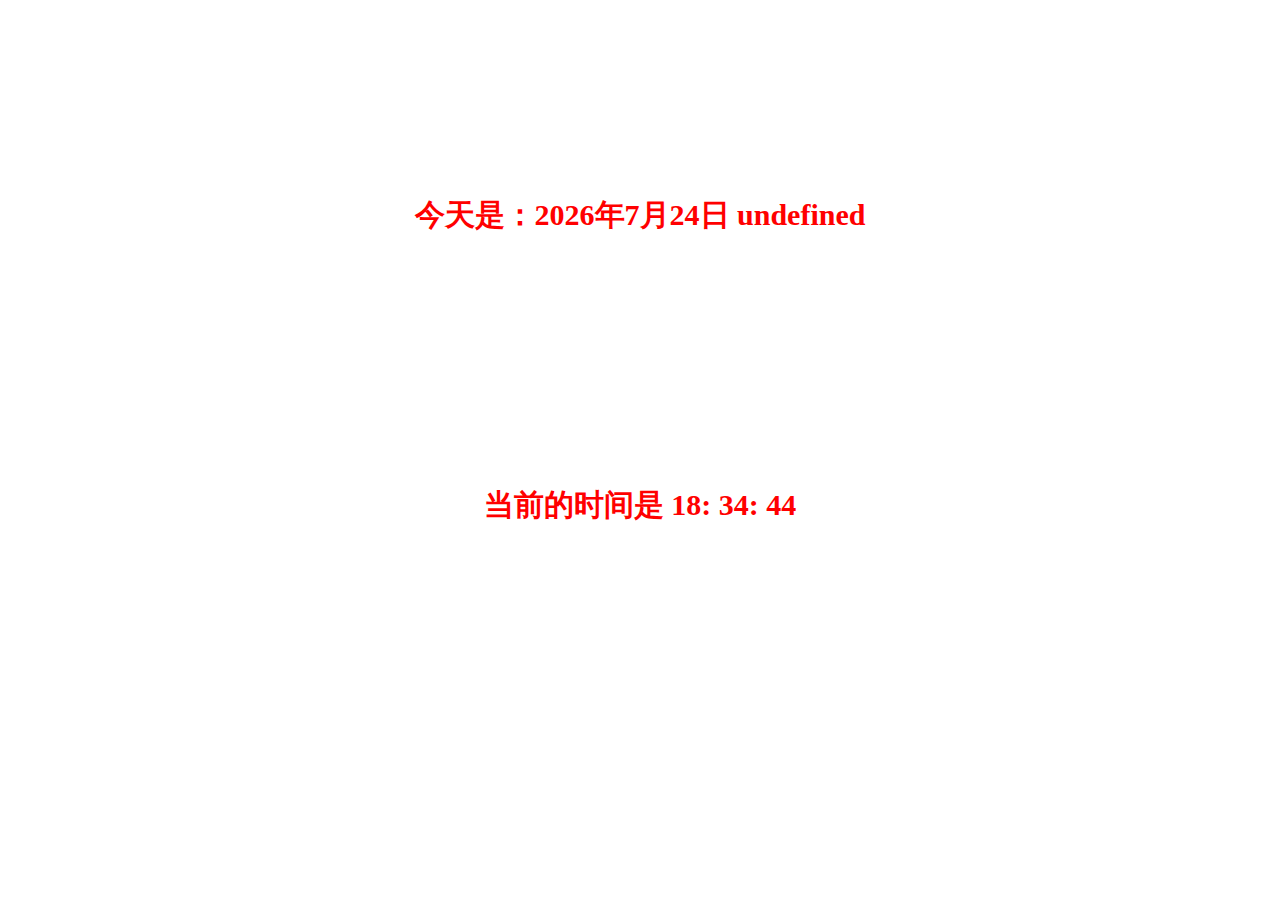
<file: date1.html>
<!DOCTYPE html>
<html>

<head lang="en">
    <meta charset="UTF-8">
    <title></title>
    <style>
        div {
            width: 800px;
            margin: 200px auto;
            color: red;
            text-align: center;
            font: 600 30px/30px "simsun";
        }
    </style>
</head>

<body>
    <div></div>
    <div id="time"></div>

    <script>
        var date = new Date();
        var xingqiji = date.getDay();
        var year = date.getFullYear()
        var month = date.getMonth()
        var day = date.getDate()
        var hour = date.getHours()
        var minute = date.getMinutes()

        var seconds = date.getSeconds()

        var arr = ["星期天", "星期一", "星期二"]
        document.querySelector("div").innerHTML = `今天是：${year}年${month + 1}月${day}日 ${arr[xingqiji]}`
        document.querySelector("div").innerHTML += `<br/>`
        document.querySelector("div").innerHTML += `<br/>`
        document.querySelector("div").innerHTML += `<br/>`
        setInterval(fn, 1000);

        fn()

        function fn() {
            date = new Date();
            hour = date.getHours()

            console.log(typeof hour)
            minute = date.getMinutes()

            seconds = date.getSeconds()
            document.querySelector("#time").innerHTML = `当前的时间是 ${format(hour)}: ${format(minute)}: ${format(seconds)}`

        }

        function format(num) {
            if (num < 10) {
                num = "0" + num;
                return num
            } else {
                return num
            }
        }



        var date2 = new Date(2019, 6, 16, 18, 0, 0)
        fn2()
        setInterval(fn2, 1000);

        function fn2() {
            date = new Date();
            var cha = date2 - date
                // 毫秒数
            console.log(cha)

            console.log(parseInt(cha / 1000 % 60))
            console.log(parseInt(cha / 1000 / 60 % 60))
            console.log(parseInt(cha / 1000 / 60 / 60 % 24))
            console.log(parseInt(cha / 1000 / 60 / 60 / 24 % 30))

            console.log(date2)

        }
    </script>

</body>

</html>
</file>
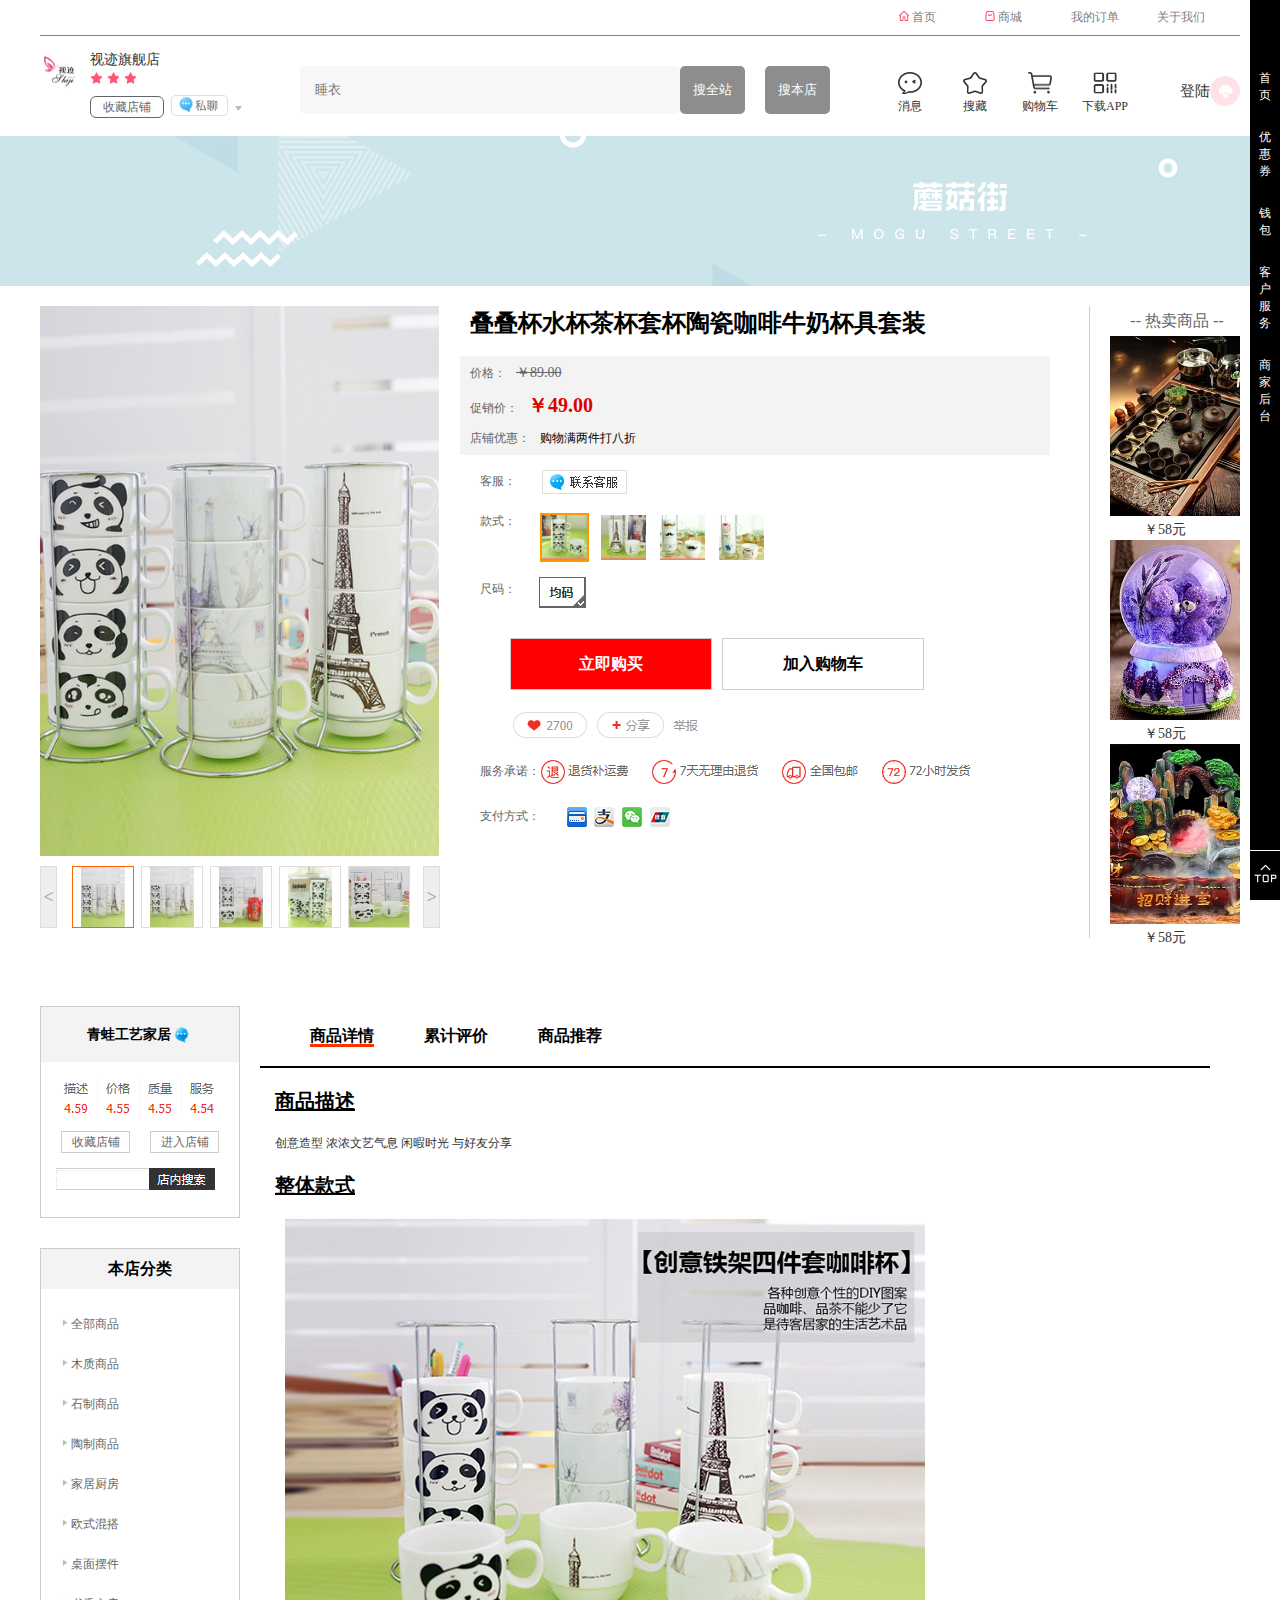
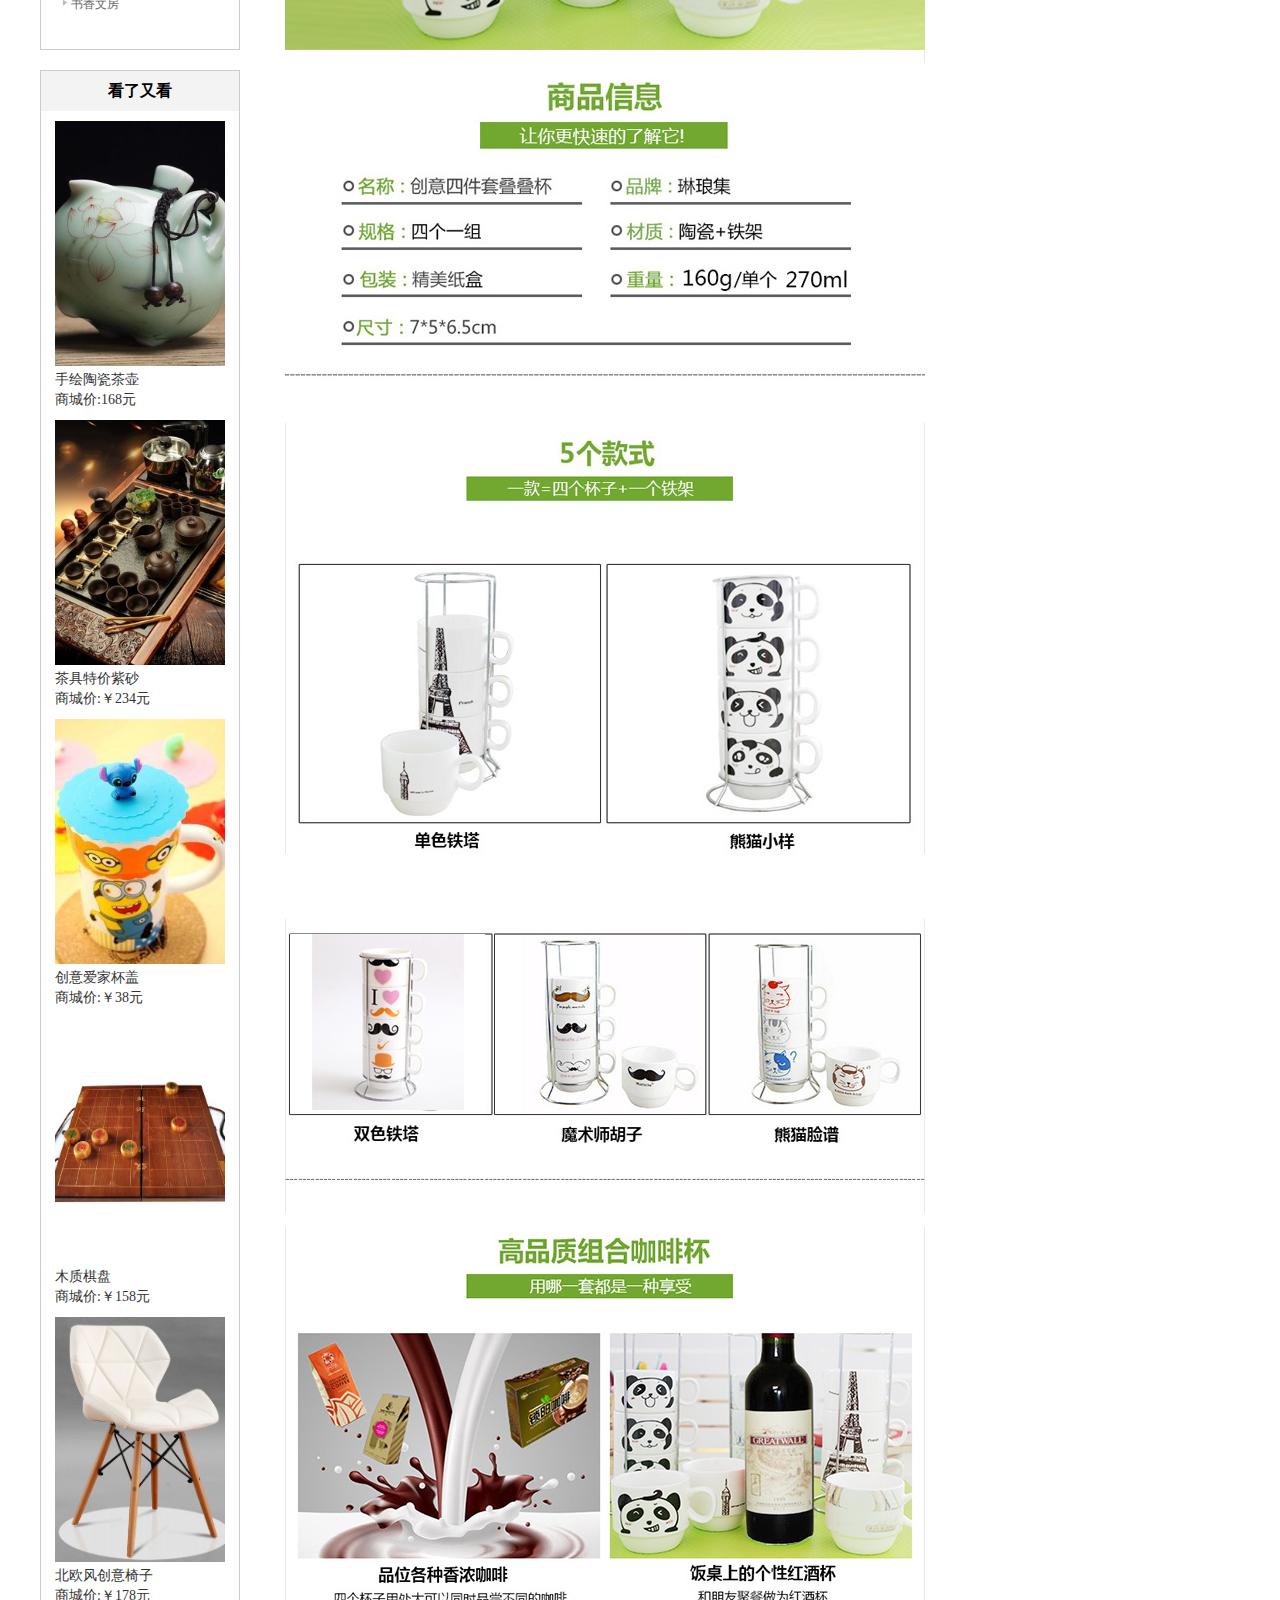
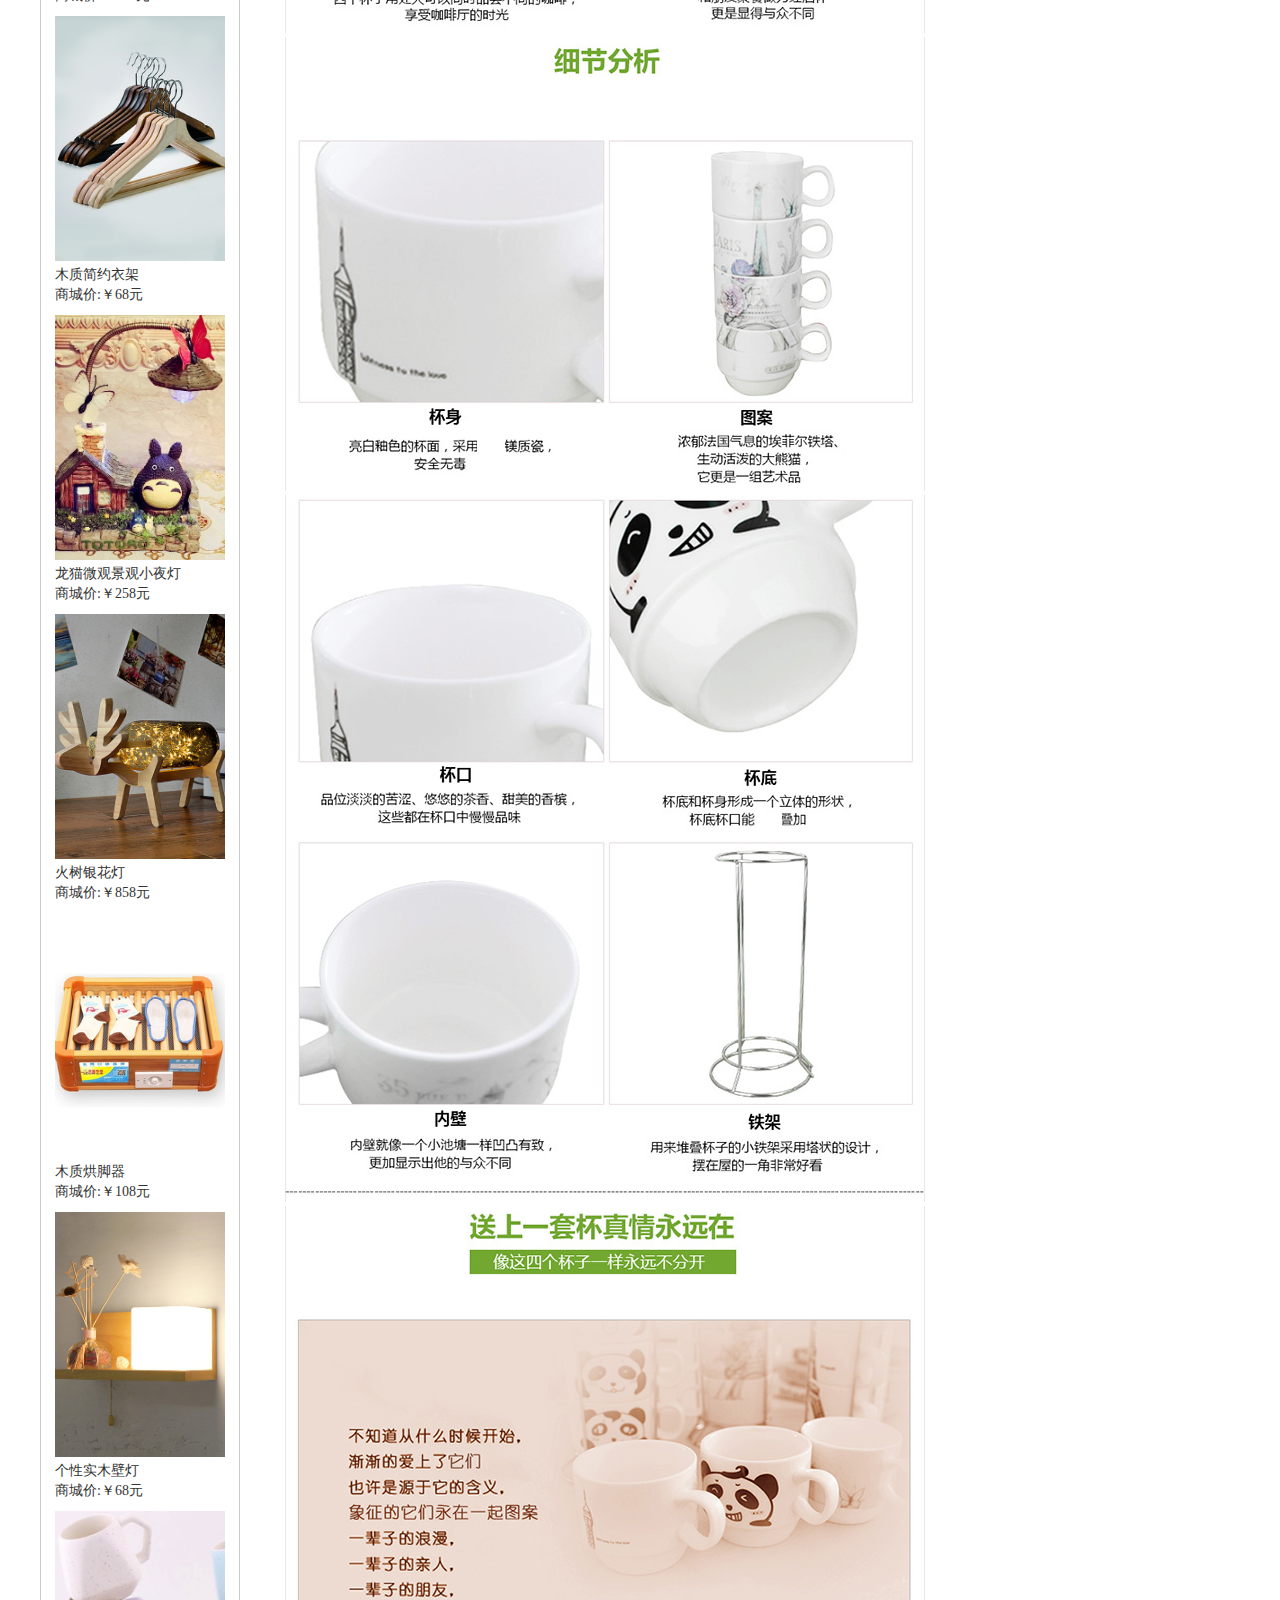
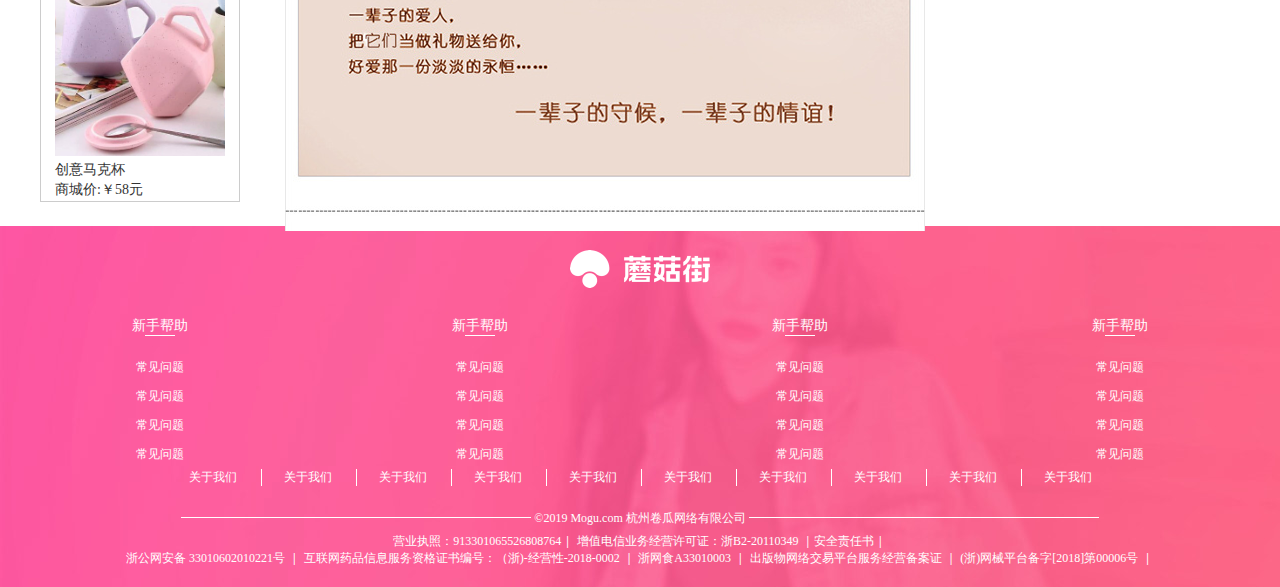
<file: shopdetail.html>
<!doctype html>
<html>

<head>
    <meta charset="utf-8">
    <title>详情页面</title>
    <link href="./css/shopdetail.css" rel="stylesheet" type="text/css">

    <script src="js/jquery-1.9.1.min.js"></script>
    <script src="js/common.js"></script>
    <script type="text/javascript">
        $(document).ready(function() {
            var showproduct = {
                "boxid": "showbox",
                "sumid": "showsum",
                "boxw": 400,
                "boxh": 550,
                "sumw": 60, //列表每个宽度,该版本中请把宽高填写成一样
                "sumh": 60, //列表每个高度,该版本中请把宽高填写成一样
                "sumi": 7, //列表间隔
                "sums": 5, //列表显示个数
                "sumsel": "sel",
                "sumborder": 1, //列表边框，没有边框填写0，边框在css中修改
                "lastid": "showlast",
                "nextid": "shownext"
            }; //参数定义	  
            $.ljsGlasses.pcGlasses(showproduct); //方法调用，务必在加载完后执行
            $(function() {
                    $('.tabs a').click(function() {
                            var $this = $(this);
                            $('.panel').hide();
                            $('.tabs a.active').removeClass('active');
                            $this.addClass('active').blur();
                            var panel = $this.attr("href");
                            $(panel).show();
                            return fasle; //告诉浏览器  不要纸箱这个链接
                        }) //end click
                    $(".tabs li:first a").click() //web 浏览器，单击第一个标签吧
                }) //end ready
            $(".centerbox li").click(function() {
                $("li").removeClass("now");
                $(this).addClass("now")
            });
        });
    </script>
</head>

<body>
    <!-----header部分------->
    <div class="head clearfix">
        <div class="head-ul clearfix">
            <ul>
                <li><img src="./img/17.png">首页</li>
                <li><img src="./img/18.png">商城</li>
                <li>我的订单</li>
                <li>关于我们</li>
            </ul>
        </div>
        <div class="head-lower-left clearfix">
            <div class="container2 clearfix">
                <div class="shop">
                    <div class="shop-top clearfix">
                        <a href="#" class="shop-top2 clearfix"><img src="./img/52.jpg"></a>
                        <div class="shop-top3 clearfix">
                            <p class="shop-top3-1">视迹旗舰店</p>
                            <i></i><i></i><i></i>
                        </div>
                    </div>
                    <div class="shop-lower">
                        <a href="#" class="shop-lower1">收藏店铺</a>
                        <a href="#" class="shop-lower2"><img src="./img/55.gif"></a>
                        <a href="#" class="shop-lower3"></a>
                    </div>
                </div>
                <!-- 搜索框 -->
                <div class="head-lower-in">
                    <div class="head-lower-in-search">
                        <input type="text" placeholder="睡衣"><button>搜全站</button><button>搜本店</button>
                    </div>
                </div>
                <!-- 导航信息 -->
                <div class="head-lower-right">
                    <ul class="head-lower-right-1">
                        <li>
                            <i><img src="./img/12.png"></i>
                            <p>消息</p>
                        </li>
                        <li>
                            <i><img src="./img/13.png"></i>
                            <p>搜藏</p>
                        </li>
                        <li>
                            <i><img src="./img/14.png"></i>
                            <p>购物车</p>
                        </li>
                        <li class="head-lower-right-1-1">
                            <i><img src="./img/15.png"></i>
                            <p>下载APP</p>
                            <div class="head-lower-right-1-1-1"><img src="./img/50.png" alt=""></div>
                        </li>
                    </ul>
                    <div class="head-lower-right2">
                        <a href="./Signin.html"><img src="./img/16.png"><span>登陆</span></a>
                    </div>
                </div>
            </div>
        </div>
    </div>
    <div class="header"></div>
    <!-----header结束------->
    <!-----商品详情部分------->
    <div class="shopdetails">
        <!-------放大镜-------->
        <div id="leftbox">
            <div id="showbox">
                <img src="images/shopdetail/img01.png" width="400" height="550" />
                <img src="images/shopdetail/img02.png" width="400" height="550" />
                <img src="images/shopdetail/img03.png" width="400" height="550" />
                <img src="images/shopdetail/img04.png" width="400" height="550" />
                <img src="images/shopdetail/img05.png" width="400" height="400" />
                <img src="images/shopdetail/img01.png" width="400" height="400" />

            </div>
            <!--展示图片盒子-->
            <div id="showsum"></div>
            <!--展示图片里边-->
            <p class="showpage">
                <a href="javascript:void(0);" id="showlast">
                    < </a>
                        <a href="javascript:void(0);" id="shownext"> > </a>
            </p>
        </div>
        <!----中间----->

        <div class="centerbox">
            <p class="imgname">叠叠杯水杯茶杯套杯陶瓷咖啡牛奶杯具套装</p>
            <p class="Aprice">价格：<samp>￥89.00</samp></p>
            <p class="price">促销价：<samp>￥49.00</samp></p>
            <p class="youhui">店铺优惠：<samp>购物满两件打八折</samp></p>
            <p class="kefu">客服：</p>
            <ul>
                <li class="kuanshi">款式：</li>
                <li class="now shopimg">
                    <a href="#" title="熊猫套装"><img src="images/shopdetail/kuanshi01.jpg" width="45"></a>
                </li>
                <li class="shopimg">
                    <a href="#" title="铁塔套装"><img src="images/shopdetail/kuanshi02.jpg" width="45"></a>
                </li>
                <li class="shopimg">
                    <a href="#" title="创意胡子"><img src="images/shopdetail/kuanshi03.jpg" width="45"></a>
                </li>
                <li class="shopimg">
                    <a href="#" title="四色小猫"><img src="images/shopdetail/kuanshi04.jpg" width="45"></a>
                </li>
            </ul>
            <div class="clear"></div>
            <p class="chima">尺码：</p>
            <p class="buy"><a href="#" id="firstbuy">立即购买</a><a href="#">加入购物车</a></p>
            <div class="clear"></div>
            <div class="fenx">
                <a href="#"><img src="images/shopdetail/tell07.png"></a>
            </div>
            <p class="fuwu">服务承诺：</p>
            <p class="pay">支付方式：</p>
        </div>

        <!-----右边------->
        <div class="rightbox">
            <p class="name">-- 热卖商品 --</p>
            <img src="images/shopdetail/reimai02.jpg" width="130" height="180">
            <p>￥58元</p>

            <img src="images/shopdetail/reimai01.jpg" width="130" height="180">
            <p>￥58元</p>


            <img src="images/shopdetail/reimai03.jpg" width="130" height="180">
            <p>￥58元</p>
        </div>

    </div>
    <!-----商品详情部分结束------->
    <!-----商品详情评价部分------->
    <div class="evaluate">

        <div class="classify">
            <div class="shopim">
                <p class="name">青蛙工艺家居<img src="images/shopdetail/tell01.png" width="22" height="22"></p>
                <img src="images/shopdetail/tellbottom.png">
                <p class="sc"><a href="#">收藏店铺</a></p>
                <p class="sc"><a href="#">进入店铺</a></p>
                <div class="search">
                    <input class="left" type="text" />
                    <input class="right" type="button" style=" cursor:pointer;" value="" />
                </div>
            </div>
            <div class="shopfl">
                <p class="name">本店分类</p>
                <ul>
                    <li>
                        <a href="#"><img src="images/shopdetail/tell02.png" width="10" height="10">全部商品</a>
                    </li>
                    <li>
                        <a href="#"><img src="images/shopdetail/tell02.png" width="10" height="10">木质商品</a>
                    </li>
                    <li>
                        <a href="#"><img src="images/shopdetail/tell02.png" width="10" height="10">石制商品</a>
                    </li>
                    <li>
                        <a href="#"><img src="images/shopdetail/tell02.png" width="10" height="10">陶制商品</a>
                    </li>
                    <li>
                        <a href="#"><img src="images/shopdetail/tell02.png" width="10" height="10">家居厨房</a>
                    </li>
                    <li>
                        <a href="#"><img src="images/shopdetail/tell02.png" width="10" height="10">欧式混搭</a>
                    </li>
                    <li>
                        <a href="#"><img src="images/shopdetail/tell02.png" width="10" height="10">桌面摆件</a>
                    </li>
                    <li>
                        <a href="#"><img src="images/shopdetail/tell02.png" width="10" height="10">书香文房</a>
                    </li>
                </ul>
            </div>
            <div class="shopsee">
                <p class="name">看了又看</p>
                <a href="#" class="ex01">
                    <img src="images/shopdetail/see.jpg" width="170" height="245">
                    <p>手绘陶瓷茶壶</p>
                    <p>商城价:168元</p>
                </a>
                <a href="#" class="ex01">
                    <img src="images/shopdetail/see1.jpg" width="170" height="245">
                    <p>茶具特价紫砂</p>
                    <p>商城价:￥234元</p>
                </a>
                <a href="#" class="ex01">
                    <img src="images/shopdetail/see2.jpg" width="170" height="245">
                    <p>创意爱家杯盖</p>
                    <p>商城价:￥38元</p>
                </a>
                <a href="#" class="ex01">
                    <img src="images/shopdetail/see03.png" width="170" height="245">
                    <p>木质棋盘</p>
                    <p>商城价:￥158元</p>
                </a>
                <a href="#" class="ex01">
                    <img src="images/shopdetail/see04.png" width="170" height="245">
                    <p>北欧风创意椅子</p>
                    <p>商城价:￥178元</p>
                </a>
                <a href="#" class="ex01">
                    <img src="images/shopdetail/see5.jpg" width="170" height="245">
                    <p>木质简约衣架</p>
                    <p>商城价:￥68元</p>
                </a>
                <a href="#" class="ex01">
                    <img src="images/shopdetail/see07.png" width="170" height="245">
                    <p>龙猫微观景观小夜灯</p>
                    <p>商城价:￥258元</p>
                </a>
                <a href="#" class="ex01">
                    <img src="images/shopdetail/see06.png" width="170" height="245">
                    <p>火树银花灯</p>
                    <p>商城价:￥858元</p>
                </a>
                <a href="#" class="ex01">
                    <img src="images/shopdetail/content_04.jpg" width="170" height="245">
                    <p>木质烘脚器</p>
                    <p>商城价:￥108元</p>
                </a>
                <a href="#" class="ex01">
                    <img src="images/shopdetail/see08.png" width="170" height="245">
                    <p>个性实木壁灯</p>
                    <p>商城价:￥68元</p>
                </a>
                <a href="#" class="ex01">
                    <img src="images/shopdetail/see09.png" width="170" height="245">
                    <p>创意马克杯</p>
                    <p>商城价:￥58元</p>
                </a>

            </div>


        </div>


        <div class="tabbedPanels">
            <ul class="tabs">
                <li><a href="#panel01">商品详情</a></li>
                <li><a href="#panel02" class="active">累计评价</a></li>
                <li><a href="#panel03">商品推荐</a></li>
            </ul>

            <div class="panelContainer">
                <div class="panel" id="panel01">
                    <p class="sell">商品描述</p>
                    <p>创意造型 浓浓文艺气息 闲暇时光 与好友分享</p>
                    <p></p>
                    <p class="sell">整体款式</p>
                    <img src="images/shopdetail/evaluate101.jpg">
                    <img src="images/shopdetail/evaluate102.jpg">
                    <img src="images/shopdetail/evaluate103.jpg">
                    <img src="images/shopdetail/evaluate104.jpg">
                    <img src="images/shopdetail/evaluate105.jpg">
                    <img src="images/shopdetail/evaluate106.jpg">
                    <div class="clear"></div>
                </div>

                <div class="panel" id="panel02">
                    <p class="sell">买家评价</p>
                    <img src="images/shopdetail/detail101.png">
                    <p class="judge">全部评价(20)<span>晒图(13)</span></p>

                    <div class="judge01">
                        <div class="idimg"><img src="images/shopdetail/detail102.png"></div>
                        <div class="write">
                            <p class="idname">落***1</p>
                            <p>杯子很可爱！就是有两三个杯子后面的小图案有一丢丢斜下来，不过没多大关系，其他的还好。有一点真的特别特别好的就是😂包裹的非常非常非常严实，简直就是里三层外三层！杯子完好无损，赠送的刷子也包装的很好😂让我第一眼以为那是一个棉花糖hhh</p>
                            <p class="which">颜色:创意胡子</p>
                            <img src="images/shopdetail/detail103.jpg" width="40px" height="40px">
                            <img src="images/shopdetail/detail104.jpg" width="40px" height="40px">
                            <img src="images/shopdetail/detail105.jpg" width="40px" height="40px">

                        </div>
                    </div>

                    <div class="judge01">
                        <div class="idimg"><img src="images/shopdetail/detail102.png"></div>
                        <div class="write">
                            <p class="idname">席***2</p>
                            <p>质量很好，快递也很快，拆包裹很艰难～～～包得太好了，没有碎。厚度也可以。值得购买！</p>
                            <p class="which">颜色:熊猫套装</p>
                            <img src="images/shopdetail/detail106.jpg" width="40px" height="40px">
                            <img src="images/shopdetail/detail107.jpg" width="40px" height="40px">
                        </div>
                    </div>

                    <div class="judge01">
                        <div class="idimg"><img src="images/shopdetail/detail102.png"></div>
                        <div class="write">
                            <p class="idname">怒***4</p>
                            <p>特别好，必须赞👍，质量好，很漂亮，快递也好快的。还挺优惠。看图吧。</p>
                            <p class="which">颜色:熊猫套装</p>
                            <img src="images/shopdetail/detail108.jpg" width="40px" height="40px">
                            <img src="images/shopdetail/detail109.jpg" width="40px" height="40px">
                            <img src="images/shopdetail/detail110.jpg" width="40px" height="40px">
                        </div>
                    </div>

                    <div class="judge01">
                        <div class="idimg"><img src="images/shopdetail/detail102.png"></div>
                        <div class="write">
                            <p class="idname">毛***字</p>
                            <p>很精致，用起来很满意，做工也非常的细致，用着很满意哦，非常值得购买</p>
                            <p class="which">颜色:创意胡子</p>
                            <img src="images/shopdetail/detail103.jpg" width="40px" height="40px">
                            <img src="images/shopdetail/detail104.jpg" width="40px" height="40px">
                        </div>
                    </div>

                    <div class="judge01">
                        <div class="idimg"><img src="images/shopdetail/detail102.png"></div>
                        <div class="write">
                            <p class="idname">轻***4</p>
                            <p>店家服务太贴心了，没有破碎，包装非常严实</p>
                            <p class="which">颜色:铁塔套装</p>
                            <img src="images/shopdetail/detail106.jpg" width="40px" height="40px">
                            <img src="images/shopdetail/detail107.jpg" width="40px" height="40px">
                        </div>
                    </div>

                    <div class="judge01">
                        <div class="idimg"><img src="images/shopdetail/detail102.png"></div>
                        <div class="write">
                            <p class="idname">里***2</p>
                            <p>不错，很可爱包装很好，赶快下手吧</p>
                            <p class="which">颜色:四色小猫</p>
                            <img src="images/shopdetail/detail103.jpg" width="40px" height="40px">
                            <img src="images/shopdetail/detail104.jpg" width="40px" height="40px">
                        </div>
                    </div>

                    <div class="judge01">
                        <div class="idimg"><img src="images/shopdetail/detail102.png"></div>
                        <div class="write">
                            <p class="idname">啥***2</p>
                            <p>一直想要咖啡杯，这次总算拿到手了。很不错的陶瓷杯。图案也很可爱。实物与图一样。</p>
                            <p class="which">颜色:熊猫套装</p>
                            <img src="images/shopdetail/detail108.jpg" width="40px" height="40px">
                            <img src="images/shopdetail/detail110.jpg" width="40px" height="40px">
                        </div>
                    </div>



                    <div class="judge01">
                        <div class="idimg"><img src="images/shopdetail/detail102.png"></div>
                        <div class="write">
                            <p class="idname">胡***2</p>
                            <p>宝贝很实惠 拆包装的时候很惊讶 竟然包了四层！完好无损</p>
                            <p class="which">颜色:四色小猫</p>
                            <img src="images/shopdetail/detail103.jpg" width="40px" height="40px">
                            <img src="images/shopdetail/detail104.jpg" width="40px" height="40px">
                        </div>
                    </div>

                    <div class="judge01">
                        <div class="idimg"><img src="images/shopdetail/detail102.png"></div>
                        <div class="write">
                            <p class="idname">落***1</p>
                            <p>杯子很可爱！就是有两三个杯子后面的小图案有一丢丢斜下来，不过没多大关系，其他的还好。有一点真的特别特别好的就是😂包裹的非常非常非常严实，简直就是里三层外三层！杯子完好无损，赠送的刷子也包装的很好😂让我第一眼以为那是一个棉花糖hhh</p>
                            <p class="which">颜色:创意胡子</p>
                            <img src="images/shopdetail/detail103.jpg" width="40px" height="40px">
                            <img src="images/shopdetail/detail104.jpg" width="40px" height="40px">
                            <img src="images/shopdetail/detail105.jpg" width="40px" height="40px">

                        </div>
                    </div>
                    <div class="judge01">
                        <div class="idimg"><img src="images/shopdetail/detail102.png"></div>
                        <div class="write">
                            <p class="idname">轻***4</p>
                            <p>店家服务太贴心了，没有破碎，包装非常严实</p>
                            <p class="which">颜色:铁塔套装</p>
                            <img src="images/shopdetail/detail106.jpg" width="40px" height="40px">
                            <img src="images/shopdetail/detail107.jpg" width="40px" height="40px">
                        </div>
                    </div>

                    <div class="judge01">
                        <div class="idimg"><img src="images/shopdetail/detail102.png"></div>
                        <div class="write">
                            <p class="idname">里***2</p>
                            <p>不错，很可爱包装很好，赶快下手吧</p>
                            <p class="which">颜色:四色小猫</p>
                            <img src="images/shopdetail/detail103.jpg" width="40px" height="40px">
                            <img src="images/shopdetail/detail104.jpg" width="40px" height="40px">
                        </div>
                    </div>
                    <div class="judge01">
                        <div class="idimg"><img src="images/shopdetail/detail102.png"></div>
                        <div class="write">
                            <p class="idname">怒***4</p>
                            <p>特别好，必须赞👍，质量好，很漂亮，快递也好快的。还挺优惠。看图吧。</p>
                            <p class="which">颜色:熊猫套装</p>
                            <img src="images/shopdetail/detail108.jpg" width="40px" height="40px">
                            <img src="images/shopdetail/detail109.jpg" width="40px" height="40px">
                            <img src="images/shopdetail/detail110.jpg" width="40px" height="40px">
                        </div>
                    </div>
                    <div class="judge01">
                        <div class="idimg"><img src="images/shopdetail/detail102.png"></div>
                        <div class="write">
                            <p class="idname">里***2</p>
                            <p>不错，很可爱包装很好，赶快下手吧</p>
                            <p class="which">颜色:四色小猫</p>
                            <img src="images/shopdetail/detail103.jpg" width="40px" height="40px">
                            <img src="images/shopdetail/detail104.jpg" width="40px" height="40px">
                        </div>
                    </div>

                    <div class="judge01">
                        <div class="idimg"><img src="images/shopdetail/detail102.png"></div>
                        <div class="write">
                            <p class="idname">啥***2</p>
                            <p>一直想要咖啡杯，这次总算拿到手了。很不错的陶瓷杯。图案也很可爱。实物与图一样。</p>
                            <p class="which">颜色:熊猫套装</p>
                            <img src="images/shopdetail/detail108.jpg" width="40px" height="40px">
                            <img src="images/shopdetail/detail110.jpg" width="40px" height="40px">
                        </div>
                    </div>
                    <div class="judge01">
                        <div class="idimg"><img src="images/shopdetail/detail102.png"></div>
                        <div class="write">
                            <p class="idname">毛***字</p>
                            <p>很精致，用起来很满意，做工也非常的细致，用着很满意哦，非常值得购买</p>
                            <p class="which">颜色:创意胡子</p>
                            <img src="images/shopdetail/detail103.jpg" width="40px" height="40px">
                            <img src="images/shopdetail/detail104.jpg" width="40px" height="40px">
                        </div>
                    </div>

                    <div class="judge01">
                        <div class="idimg"><img src="images/shopdetail/detail102.png"></div>
                        <div class="write">
                            <p class="idname">轻***4</p>
                            <p>店家服务太贴心了，没有破碎，包装非常严实</p>
                            <p class="which">颜色:铁塔套装</p>
                            <img src="images/shopdetail/detail106.jpg" width="40px" height="40px">
                            <img src="images/shopdetail/detail107.jpg" width="40px" height="40px">
                        </div>
                    </div>

                    <div class="clear"></div>
                </div>

                <div class="panel" id="panel03">
                    <p class="sell">本店热卖商品</p>
                    <div class="com">
                        <a href="#" class="ex01">
                            <figure>
                                <img src="images/index_img/content_11.jpg">
                                <figcaption>木质花瓶</figcaption>
                            </figure>
                            <p>木质简约花瓶 亲近大自然</p>
                            <div class="bottom"><samp>商城价:￥34元</samp><input type="button" style=" cursor:pointer;" value="购买" /></div>
                        </a>
                        <a href="#" class="ex01">
                            <figure>
                                <img src="images/index_img/content_12.png">
                                <figcaption>假花篮子</figcaption>
                            </figure>
                            <p>墙上假花优雅系列蓝色篮子</p>
                            <div class="bottom"><samp>商城价:￥543元</samp><input type="button" style=" cursor:pointer;" value="购买" /></div>
                        </a>
                        <a href="#" class="ex01">
                            <figure>
                                <img src="images/index_img/content_13.png">
                                <figcaption>富贵花瓶</figcaption>
                            </figure>
                            <p>白色带金色边创意富贵花瓶</p>
                            <div class="bottom"><samp>商城价:￥888元</samp><input type="button" style=" cursor:pointer;" value="购买" /></div>
                        </a>
                        <a href="#" class="ex01">
                            <figure>
                                <img src="images/index_img/content_14.jpg">
                                <figcaption>手工编织花篮</figcaption>
                            </figure>
                            <p>白色手工编织花篮 小巧简约/p>
                                <div class="bottom"><samp>商城价:￥68元</samp><input type="button" style=" cursor:pointer;" value="购买" /></div>
                        </a>
                        <a href="#" class="ex01">
                            <figure>
                                <img src="images/index_img/content_15.jpg">
                                <figcaption>高脚花瓶</figcaption>
                            </figure>
                            <p>高脚优雅系列花瓶 </p>
                            <div class="bottom"><samp>商城价:￥28元</samp><input type="button" style=" cursor:pointer;" value="购买" /></div>
                        </a>
                        <a href="#" class="ex01">
                            <figure>
                                <img src="images/index_img/content_06.jpg">
                                <figcaption>龙猫灯</figcaption>
                            </figure>
                            <p>创意暖色龙猫小灯</p>
                            <div class="bottom"><samp>商城价:￥48元</samp><input type="button" style=" cursor:pointer;" value="购买" /></div>
                        </a>
                        <a href="#" class="ex01">
                            <figure>
                                <img src="images/index_img/content_07.jpg">
                                <figcaption>墙上挂具</figcaption>
                            </figure>
                            <p>多色可选墙上挂具</p>
                            <div class="bottom"><samp>商城价:￥64元</samp><input type="button" style=" cursor:pointer;" value="购买" /></div>
                        </a>
                        <a href="#" class="ex01">
                            <figure>
                                <img src="images/index_img/content_08.jpg">
                                <figcaption>白色小象</figcaption>
                            </figure>
                            <p>白色小象优雅系列套装</p>
                            <div class="bottom"><samp>商城价:￥143元</samp><input type="button" style=" cursor:pointer;" value="购买" /></div>
                        </a>
                        <a href="#" class="ex01">
                            <figure>
                                <img src="images/index_img/content_09.jpg">
                                <figcaption>石制壁饰</figcaption>
                            </figure>
                            <p>石制墙上创意装饰用品</p>
                            <div class="bottom"><samp>商城价:￥348元</samp><input type="button" style=" cursor:pointer;" value="购买" /></div>
                        </a>
                        <a href="#" class="ex01">
                            <figure>
                                <img src="images/index_img/content_10.jpg">
                                <figcaption>小假山</figcaption>
                            </figure>
                            <p>小假山室内装饰清新空气</p>
                            <div class="bottom"><samp>商城价:￥448元</samp><input type="button" style=" cursor:pointer;" value="购买" /></div>
                        </a>
                    </div>
                    <div class="clear"></div>
                </div>
                <div class="them14">
                    <div class="them14-1">
                        <a href="./index.html">
                            <div class="them14-1-1">首页</div>
                        </a>
                    </div>
                    <div class="them14-2">
                        <a href="#">
                            <div class="them14-2-1">优惠券</div>
                        </a>
                    </div>
                    <div class="them14-3">
                        <a href="#">
                            <div class="them14-2-1">钱包</div>
                        </a>
                    </div>
                    <div class="them14-4">
                        <a href="#">
                            <div class="them14-2-1">客户服务</div>
                        </a>
                    </div>
                    <div class="them14-5">
                        <a href="#">
                            <div class="them14-2-1">商家后台</div>
                        </a>
                    </div>
                    <div class="them14-6">
                        <a href="#top">
                            <div class="them14-6-1"><img src="./img/top.png" alt=""></div>
                        </a>
                    </div>
                </div>

            </div>

        </div>

    </div>

    <div class="them13">
        <div class="them13-1">
            <img src="./img/57.png">
        </div>
        <div class="them13-2 container2">
            <div class="them13-2-1">
                <div class="them13-2-1-1">
                    新手帮助
                    <p class="them13-2-1-1-1"></p>
                </div>
                <ul>
                    <li class="them13-2-2">常见问题</li>
                    <li class="them13-2-2">常见问题</li>
                    <li class="them13-2-2">常见问题</li>
                    <li>常见问题</li>
                </ul>
            </div>

            <div class="them13-2-1">
                <div class="them13-2-1-1">
                    新手帮助
                    <p class="them13-2-1-1-1"></p>
                </div>
                <ul>
                    <li class="them13-2-2">常见问题</li>
                    <li class="them13-2-2">常见问题</li>
                    <li class="them13-2-2">常见问题</li>
                    <li>常见问题</li>
                </ul>
            </div>

            <div class="them13-2-1">
                <div class="them13-2-1-1">
                    新手帮助
                    <p class="them13-2-1-1-1"></p>
                </div>
                <ul>
                    <li class="them13-2-2">常见问题</li>
                    <li class="them13-2-2">常见问题</li>
                    <li class="them13-2-2">常见问题</li>
                    <li>常见问题</li>
                </ul>
            </div>

            <div class="them13-2-1">
                <div class="them13-2-1-1">
                    新手帮助
                    <p class="them13-2-1-1-1"></p>
                </div>
                <ul>
                    <li class="them13-2-2">常见问题</li>
                    <li class="them13-2-2">常见问题</li>
                    <li class="them13-2-2">常见问题</li>
                    <li>常见问题</li>
                </ul>
            </div>

        </div>
        <div class="them13-3">
            <ul>
                <li>关于我们</li>
                <li>关于我们</li>
                <li>关于我们</li>
                <li>关于我们</li>
                <li>关于我们</li>
                <li>关于我们</li>
                <li>关于我们</li>
                <li>关于我们</li>
                <li>关于我们</li>
                <li>关于我们</li>
            </ul>
        </div>
        <div class="them13-4">
            <p></p>
            <span>©2019 Mogu.com 杭州卷瓜网络有限公司</span>
            <p></p>
        </div>
        <div class="them13-5">
            <p><span>营业执照：</span><a href="https://s10.mogucdn.com/mlcdn/c45406/181119_0a3j5l86651d5ciklai091dd78d41_1239x1753.jpg?acm=3.mce.1_10_19kyq.32170.0.rKESRrAxLeygS.pos_0-m_223509-sd_119">913301065526808764</a><b>|</b>
                <span>增值电信业务经营许可证：</span><a href="https://s10.mogucdn.com/mlcdn/c45406/171109_1ll0b37l83lj8e3i35h28a92g31i3_1239x1754.jpg?acm=3.mce.1_10_19kys.32170.0.rKESRrAxLeygW.pos_1-m_223510-sd_119">浙B2-20110349</a>
                <b>|</b><span>安全责任书</span><b>|</b>
            </p>
            <span>浙公网安备 33010602010221号</span>
            <b>|</b>
            <a href="https://s11.mogucdn.com/mlcdn/c45406/190531_3ggf3f5alhgkl3cgl1869ce3j72ih.pdf?acm=3.mce.1_10_1i4u6.32170.0.xf4TprAxNIdPH.pos_4-m_423011-sd_119">互联网药品信息服务资格证书编号：（浙)-经营性-2018-0002</a>
            <b>|</b>
            <a href="http://zjamr.zj.gov.cn/HTML/gggs/201905/793d932f-600e-4ccc-95f9-1ddd47e82dba.html?acm=3.mce.1_10_1i94i.32170.0.xf4TprAxNIdPI.pos_5-m_425789-sd_119">浙网食A33010003</a>
            <b>|</b>
            <a href="https://s11.mogucdn.com/mlcdn/c45406/190731_076d34acgb81k103eh6981e7gli43.pdf?acm=3.mce.1_10_1ihmo.32170.0.xf4TprAxNIdPJ.pos_6-m_431300-sd_119">出版物网络交易平台服务经营备案证</a>
            <b>|</b>
            <a href="https://s3.mogucdn.com/mlcdn/c45406/190627_3h4kj8i8g09edf49kgic1e3k487e3.pdf?acm=3.mce.1_10_1ineu.32170.0.xf4TprAxNIdPK.pos_7-m_435047-sd_119">(浙)网械平台备字[2018]第00006号</a>
            <b>|</b>
        </div>
    </div>

    <!-----商品详情评价部结束分------->

    <!----bottom_页脚部分----->
    <!-- <div class="backf">
        <div id="footer">
            <ul>
                <li class="sy">支付方式</li>
                <li><a href="#">在线支付</a></li>
                <li><a href="#">货到付款</a></li>
                <li><a href="#">发票说明</a></li>
                <li><a href="#">余额宝</a></li>

            </ul>
            <ul>
                <li class="sy">购物指南</li>
                <li><a href="#">免费注册</a></li>
                <li><a href="#">申请会员</a></li>
                <li><a href="#">开通支付宝</a></li>
                <li><a href="#">支付宝充值</a></li>
            </ul>
            <ul>
                <li class="sy">商家服务</li>
                <li><a href="#">联系我们</a></li>
                <li><a href="#">客服服务</a></li>
                <li><a href="#">物流服务</a></li>
                <li><a href="#">缺货赔付</a></li>
            </ul>
            <ul>
                <li class="sy">关于我们</li>
                <li><a href="#">知识产权</a></li>
                <li><a href="#">网站合作</a></li>
                <li><a href="#">规则意见</a></li>
                <li><a href="#">帮助中心</a></li>
            </ul>
            <ul>
                <li class="sy">其他服务</li>
                <li><a href="#">诚聘英才</a></li>
                <li><a href="#">法律声明</a></li>

            </ul>
            <div class="clear"></div>
        </div>
        <div class="foot">
            <p>使用本网站即表示接受 尚美衣店用户协议</p>
            <p>版权所有——————————————————</p>

        </div>
    </div> -->

</body>

</html>
</file>
<file: css/shopdetail.css>
@charset "utf-8";

/*通用样式*/

* {
    margin: 0;
    padding: 0;
}

body {
    font-size: 12px;
    color: #333;
    margin: 0;
    padding: 0;
}

a {
    text-decoration: none;
    color: #333;
    font-size: 12px;
}

ul,
li,
dl,
dt,
dd,
h1,
h2,
h3,
h4,
h5,
h6,
form,
p {
    padding: 0;
    margin: 0;
    list-style: none;
}

img {
    border: 0px;
}

.clear {
    clear: both;
}


/*header*/

.head {
    width: 1200px;
    margin: 0 auto;
}

.clearfix::after {
    content: "";
    display: block;
    clear: both;
}

.head-ul {
    width: 100%;
    border-bottom: 1px solid gray;
}

.head-ul ul {
    float: right;
    line-height: 35px;
}

.head-ul ul li {
    font-size: 12px;
    color: gray;
    width: 83px;
    display: inline-block;
}

.head-ul ul li img {
    width: 10px;
    padding-right: 3px;
}

.head-lower-left span {
    float: left;
    font-size: 15px;
    line-height: 30px;
}

.head-lower-right2 a::after {
    content: "";
    display: block;
    clear: both;
}

.shop {
    width: 204px;
    height: 100px;
    float: left;
    overflow: hidden;
}


/* .shop-top {
    width: 40px;
} */

.shop-top2 {
    float: left;
}

.shop-top2 img {
    width: 40px;
    margin-top: 15px;
    float: left;
}

.shop-top3 {
    width: 70px;
    margin-left: 10px;
    margin-top: 15px;
    float: left;
}

.shop-top3 i {
    margin-right: 5px;
    width: 12px;
    height: 15px;
    background: url(../img/53.png) 0 -11px no-repeat;
    background-size: 13px 26px;
    display: inline-block;
}

.shop-top3-1 {
    font-size: 14px;
    float: left;
}

.shop-lower {
    margin-left: 50px;
    margin-top: 4px;
}

.shop-lower1 {
    border: 1px solid #666;
    padding: 0 12px;
    color: #666;
    line-height: 20px;
    background: #fff;
    display: inline-block;
    border-radius: 6px;
    margin-right: 4px;
}

.shop-lower2 {
    display: inline-block;
    line-height: 20px;
    vertical-align: middle;
}

.shop-lower2 img {
    width: 57px;
    line-height: 20px;
}

.shop-lower3 {
    width: 7px;
    height: 5px;
    background-image: url(../img/54.png);
    background-size: contain;
    background-repeat: no-repeat;
    display: inline-block;
    margin-left: 4px;
    vertical-align: middle;
}

.head-lower-right2 a {
    height: 30px;
    display: block;
    /* background: red; */
    margin-top: 40px;
}

.head-lower-in {
    margin-left: 56px;
    float: left;
}

.head-lower-in-search {
    margin-top: 28px;
    float: left;
    height: 44px;
    width: 550px
}

.head-lower-in-search input {
    height: 48px;
    width: 350px;
    background: #f7f7f7;
    border: none;
    padding: 0 15px;
    border-radius: 5px;
}

.head-lower-in-search button {
    width: 65px;
    height: 48px;
    background: #8D8D8D;
    border: none;
    margin-top: 2px;
    border-radius: 5px;
    color: #fff;
    margin-right: 20px;
}

.head-lower-right {
    float: left;
    margin-left: 20px;
    width: 370px;
}

.head-lower-right-1::after {
    content: "";
    display: block;
    clear: both;
}

.head-lower-right-1 {
    float: left;
    width: 300px;
}

.head-lower-right-1-1 {
    cursor: pointer;
    position: relative;
}

.head-lower-right-1-1-1 {
    position: absolute;
    display: none;
    height: 217px;
    width: 199px;
    left: -72px;
}

.head-lower-right-1-1 .head-lower-right-1-1-1 img {
    width: 199px;
    height: 217px;
}

.head-lower-right-1-1:hover .head-lower-right-1-1-1 {
    display: block;
}

.head-lower-right ul li {
    float: left;
    width: 50px;
    height: 54px;
    margin-top: 36px;
    margin-left: 15px;
    font-size: 12px;
    text-align: center;
}

.head-lower-right ul li i {
    display: inline-block;
    width: 24px;
    height: 22px;
}

.head-lower-right ul li img {
    width: 100%;
    height: 22px;
}

.head-lower-right2 {
    font-size: 14px;
    float: right;
}

.head-lower-right2 img {
    width: 30px;
}

.header {
    background: url(../img/51.png) repeat;
    width: 100%;
    height: 150px;
    background-size: cover;
}


/*商品详情部分*/

.shopdetails {
    width: 1200px;
    height: 700px;
    margin: 0 auto;
    margin-top: 20px;
    position: relative;
}


/*放大镜*/

#leftbox {
    width: 400px;
    z-index: 999;
    position: absolute;
}

#showbox {
    background: #eee;
}

#showbox span {
    background: url(../images/shopdetail/whitebg.png) repeat;
}

#showsum {
    left: 25px;
    margin-top: 10px;
}

#showsum span {
    border: 1px solid #ddd;
}

#showsum span.sel {
    border: 1px solid #f60;
}

.showpage {
    width: 400px;
    position: relative;
}

.showpage a {
    display: block;
    width: 15px;
    border: 1px solid #ddd;
    height: 60px;
    line-height: 60px;
    background: #eee;
    text-align: center;
    font-size: 18px;
    position: absolute;
    left: 0;
    top: -62px;
    text-decoration: none;
    color: #999;
}

.showpage a#shownext {
    left: auto;
    right: 0;
}

.showpage a:hover {
    background: #ccc;
    color: #777;
}


/*中间*/

.centerbox {
    width: 580px;
    height: 575px;
    position: absolute;
    top: 0px;
    left: 420px;
    z-index: 1;
}

.centerbox .imgname {
    font-size: 24px;
    color: #000;
    font-weight: bold;
    width: 580px;
    height: 40px;
    font-family: Microsoft YaHei, arial;
    margin-bottom: 10px;
}

.centerbox p,
.centerbox samp {
    width: 580px;
    height: 33px;
    font-size: 12px;
    line-height: 33px;
    color: #666;
    font-family: "微软雅黑";
    padding-left: 10px;
}

.centerbox .Aprice,
.price,
.youhui {
    background: rgba(232, 232, 232, 0.5);
}

.centerbox .Aprice samp {
    font-size: 14px;
    text-decoration: line-through;
    font-family: "华文仿宋";
}

.centerbox .price samp {
    color: #D00;
    font-size: 20px;
    font-weight: bold;
}

.centerbox .youhui samp {
    color: #000;
    font-weight: 100;
}

.centerbox .kefu {
    margin-top: 10px;
    margin-left: 10px;
    width: 150px;
    background-image: url(../images/shopdetail/tell03.png);
    background-position: right;
    background-repeat: no-repeat;
}

.centerbox ul {
    margin-left: 10px;
    margin-top: 15px;
}

.centerbox ul li {
    float: left;
    width: 50px;
    height: 50px;
    margin-left: 10px;
}

.centerbox .kuanshi {
    color: #666;
    font-family: "微软雅黑";
}

.centerbox .shopimg {
    width: 49px;
    height: 49px;
}

.centerbox .shopimg img {
    margin: 2px;
}

.centerbox .now {
    background-color: #F90;
}

.centerbox .chima {
    width: 110px;
    height: 40px;
    background-image: url(../images/shopdetail/tell04.png);
    background-position: right;
    background-repeat: no-repeat;
    margin-left: 10px;
    margin-top: 10px;
}

.centerbox .buy {
    margin-left: 30px;
    margin-top: 25px;
}

.centerbox .buy a {
    display: block;
    width: 200px;
    height: 50px;
    color: #000;
    border: 1px solid #ccc;
    float: left;
    font-size: 16px;
    font-weight: bold;
    font-family: Microsoft YaHei, arial;
    margin-left: 10px;
    background-color: #fff;
    text-align: center;
    line-height: 50px;
}

.centerbox .fenx {
    width: 200px;
    margin-left: 50px;
    margin-top: 20px;
}

.centerbox .fuwu {
    width: 500px;
    height: 35px;
    margin-left: 10px;
    background-image: url(../images/shopdetail/tell08.png);
    background-position: right;
    background-repeat: no-repeat;
    margin-top: 10px;
}

.centerbox .pay {
    width: 200px;
    height: 35px;
    margin-left: 10px;
    background-image: url(../images/shopdetail/tell09.png);
    background-position: right;
    background-repeat: no-repeat;
    margin-top: 10px;
}

#firstbuy {
    background-color: #f00;
    color: #fff;
}


/*右边*/

.rightbox {
    width: 150px;
    height: 632px;
    position: absolute;
    top: 0;
    right: 0;
    border-left: 1px solid #ccc;
}

.rightbox .name {
    height: 30px;
    width: 150px;
    color: #666;
    font-size: 16px;
    line-height: 30px;
    text-align: left;
    font-family: "黑体";
    text-align: center;
    margin-left: 12px;
}

.rightbox img {
    margin-left: 20px;
}

.rightbox p {
    width: 150px;
    height: 20px;
    font-size: 14px;
    text-align: center;
    line-height: 20px;
}


/*下边商品评价及其他*/

.evaluate {
    width: 1200px;
    height: 4000px;
    margin: 0 auto;
    position: relative;
}

.classify {
    width: 198px;
    height: 1500px;
}

.classify .shopim {
    width: 198px;
    height: 210px;
    border: 1px solid #ccc;
}

.classify .shopim .name {
    height: 55px;
    width: 198px;
    background: rgba(232, 232, 232, 0.5);
    color: #000;
    font-size: 14px;
    font-weight: bold;
    line-height: 55px;
    text-align: center;
}

.classify .shopim .name img {
    margin-left: 0;
    margin-bottom: -8px;
}

.classify .shopim img {
    margin-left: 21px;
    margin-top: 15px;
}

.classify .shopim .sc {
    float: left;
    width: 67px;
    height: 20px;
    border: 1px solid #CCC;
    margin-left: 20px;
    margin-top: 10px;
    text-align: center;
    line-height: 20px;
}

.classify .shopim .sc a {
    color: #666;
}

.classify .shopfl {
    width: 198px;
    height: 400px;
    border: 1px solid #ccc;
    margin-top: 30px;
}

.classify .shopfl ul li {
    width: 198px;
    height: 40px;
}

.classify .shopfl ul {
    margin-top: 15px;
}

.classify .shopfl ul li a {
    width: 150px;
    height: 40px;
    font-size: 12px;
    font-family: "黑体";
    margin-left: 20px;
    color: #666;
    line-height: 40px;
}

.classify .shopfl ul li a:hover {
    color: #9F3;
    font-size: 16px;
}

.classify .shopfl .name {
    height: 40px;
    width: 198px;
    background: rgba(232, 232, 232, 0.5);
    color: #000;
    font-size: 16px;
    font-weight: bold;
    line-height: 40px;
    text-align: center;
}

.classify .shopsee {
    width: 198px;
    height: 3330px;
    border: 1px solid #ccc;
    margin-top: 20px;
}

.classify .shopsee .name {
    height: 40px;
    width: 198px;
    background: rgba(232, 232, 232, 0.5);
    color: #000;
    font-size: 16px;
    font-weight: bold;
    line-height: 40px;
    text-align: center;
}

.classify .shopsee a {
    width: 170px;
    margin: 0;
    margin-top: 10px;
    margin-left: 14px;
    border: 0;
}

.classify .shopsee img {
    margin-top: 10px;
}

.classify .shopsee .ex01 p {
    margin-top: 0;
    width: 170px;
    height: 20px;
    margin-left: 14px;
    line-height: 20px;
    font-size: 14px;
}

.search {
    width: 168px;
    height: 22px;
    background: url(../images/shopdetail/search_bg_24.gif) no-repeat;
    margin: 15px 15px;
    float: left;
    display: inline;
}

.search .left {
    width: 92px;
    height: 22px;
    line-height: 31px;
    background: url(../images/shopdetail/sea_bg.gif) no-repeat;
    border: none;
    float: left;
}

.search .right {
    width: 68px;
    height: 22px;
    float: left;
    background: url(../images/shopdetail/search.png) no-repeat;
    border: none;
}


/*tab部分*/

.tabbedPanels {
    position: absolute;
    top: 0;
    right: 0;
    width: 980px;
    margin: 10px auto;
    border: 1px soild #000;
}

.tabbedPanels .tabs {
    width: 950px;
    height: 50px;
    border-bottom: 2px solid #000;
    margin-bottom: 20px;
}

.tabbedPanels .tabs li {
    float: left;
}

.tabbedPanels .tabs li a {
    width: 100px;
    height: 40px;
    margin-bottom: 10px;
    font-size: 16px;
    font-weight: bold;
    margin-left: 50px;
    text-decoration: none;
    color: #000;
    line-height: 40px;
    text-align: center;
}

.tabs li a.active {
    border-bottom: 3px solid #F30;
}

.panelContainer {
    width: 950px;
    margin: 0 auto;
    margin-top: 10px;
}

.panel .sell {
    font-weight: bold;
    font-size: 20px;
    color: #000;
    text-decoration: underline;
}

.panel p {
    margin-bottom: 20px;
}

.panel img {
    margin-left: 10px;
}

.panel .judge {
    font-size: 14px;
    font-weight: bold;
    color: #000;
}

.panel .judge span {
    font-size: 14px;
    margin-left: 15px;
}

.panel .judge01 {
    height: 200px;
    position: relative;
}

.panel .judge01 .idimg {
    width: 80px;
}

.panel .judge01 .write {
    position: absolute;
    top: 20px;
    left: 80px;
}

.panel .judge01 .write .which {
    color: #666;
    font-size: 12px;
}

.panel .com {
    width: 720px;
}

.panel .com .ex01 {
    width: 218px;
    margin-left: 10px;
    margin-right: 10px;
    margin-top: 30px;
    border: solid 1px #c4c4c4;
    float: left;
}

.panel .com figure {
    width: 218px;
    margin-left: 3px;
    margin-top: 3px;
    position: relative;
}

.panel .com img {
    margin: 0;
}

.panel .com figcaption {
    position: absolute;
    bottom: 3px;
    width: 212px;
    height: 40px;
    background: rgba(0, 0, 0, 0.4);
    line-height: 40px;
    text-align: center;
    font-size: 12px;
    color: #fff;
}

.panel .com a:hover figure figcaption {
    display: block;
    width: 212px;
    height: 193px;
    line-height: 193px;
    text-align: center;
    font-size: 12px;
    color: #fff;
}

.panel .ex01 p {
    height: 40px;
    line-height: 40px;
    text-align: center;
    font-size: 13px;
    margin-bottom: 0;
    text-decoration: none;
    color: #836e5d;
}

.panel .ex01 .bottom {
    height: 20px;
    line-height: 20px;
    margin-bottom: 5px;
    margin-top: 0;
}

.panel .ex01 .bottom samp {
    width: 146px;
    text-align: left;
    padding-left: 10px;
    color: #5d9b1e;
    font-size: 12px;
    float: left;
}

.panel .ex01 .bottom input {
    width: 50px;
    height: 20px;
    background: #78ab00;
    color: #fff;
    float: left;
    margin-left: 0px;
    border: none;
    text-align: center;
}

.them13 {
    width: 100%;
    background-image: url(../img/56.jpg);
    color: #fff;
    font-size: 12px;
    margin-top: 20px;
}

.them13-1 {
    text-align: center;
    margin-bottom: 25px;
    padding-top: 24px;
}

.them13-1 img {
    width: 140px;
}

.them13-2 {
    width: 100%;
}

.them13-2-1 {
    width: 25%;
    height: 152px;
    /* background: #ccc; */
    float: left;
}

.them13-2-1-1 {
    font-size: 14px;
    margin-bottom: 23px;
}

.them13-2-1-1-1 {
    width: 30px;
    margin-top: 3px;
    text-align: center;
    margin: 0 auto;
    border-bottom: #fff 1px solid;
}

.them13-2-1 {
    font-size: 12px;
    text-align: center;
}

.them13-2-2 {
    margin-bottom: 12px;
}

.them13-3 {
    width: 100%;
    margin-top: 50px;
    font-size: 12px;
    text-align: center;
}

.them13-3 li {
    display: inline-block;
    width: 91px;
    border-left: #fff 1px solid;
}

.them13-3 li:first-child {
    border: none;
}

.them13-4 {
    width: 100%;
    margin-top: 20px;
    text-align: center;
}

.them13-4 p {
    display: inline-block;
    border-bottom: 1px #fff solid;
    width: 350px;
}

.them13-4 span {
    position: relative;
    top: 4px;
}

.them13-5 {
    margin-top: 10px;
    text-align: center;
    padding-bottom: 20px;
}

.them13-5 a {
    color: #fff;
}

.them13-5 b {
    margin: 0 5px;
}

.them14 {
    width: 30px;
    height: 100%;
    background: #000;
    color: #fff;
    font-size: 12px;
    position: fixed;
    top: 0;
    right: 0;
}

.them14-1 {
    position: relative;
    text-align: center;
    margin-top: 60px;
    padding: 10px 4px 0;
}

.them14-1-1 {
    color: #fff;
}

.them14-2,
.them14-3,
.them14-4,
.them14-5 {
    position: relative;
    text-align: center;
    margin-top: 15px;
    padding: 10px 4px 0;
}

.them14-2-1 {
    color: #fff;
}

.them14-6 {
    position: absolute;
    bottom: 10px;
    width: 30px;
    padding: 10px 3px 0;
    border-top: 1px solid #fff;
}

.them14-6-1 img {
    width: 25px;
}


/* bottom_页脚部分*/


/* .backf {
    margin-top: 20px;
    border-top: 1px solid #ccc;
}

#footer {
    width: 1200px;
    margin: 0 auto;
}

#footer ul {
    float: left;
    margin-left: 30px;
    width: 200px;
    text-decoration: none;
}

#footer .sy {
    text-align: center;
    font-size: 16px;
    color: #333;
    font-weight: bold;
}

#footer ul li {
    width: 180px;
    padding: 5px;
}

#footer ul li a,
#footer ul li a:visited {
    font-size: 12px;
    color: #000;
    margin-left: 60px;
    text-decoration: none;
}

#footer ul li a:hover {
    color: #F36;
}

.foot {
    border-top: 1px solid #333;
    background: #000;
    padding: 10px;
}

.foot p {
    width: 1200px;
    color: #f0f0f0;
    margin: 0 auto;
    line-height: 1.5em;
    text-align: center;
} */
</file>
